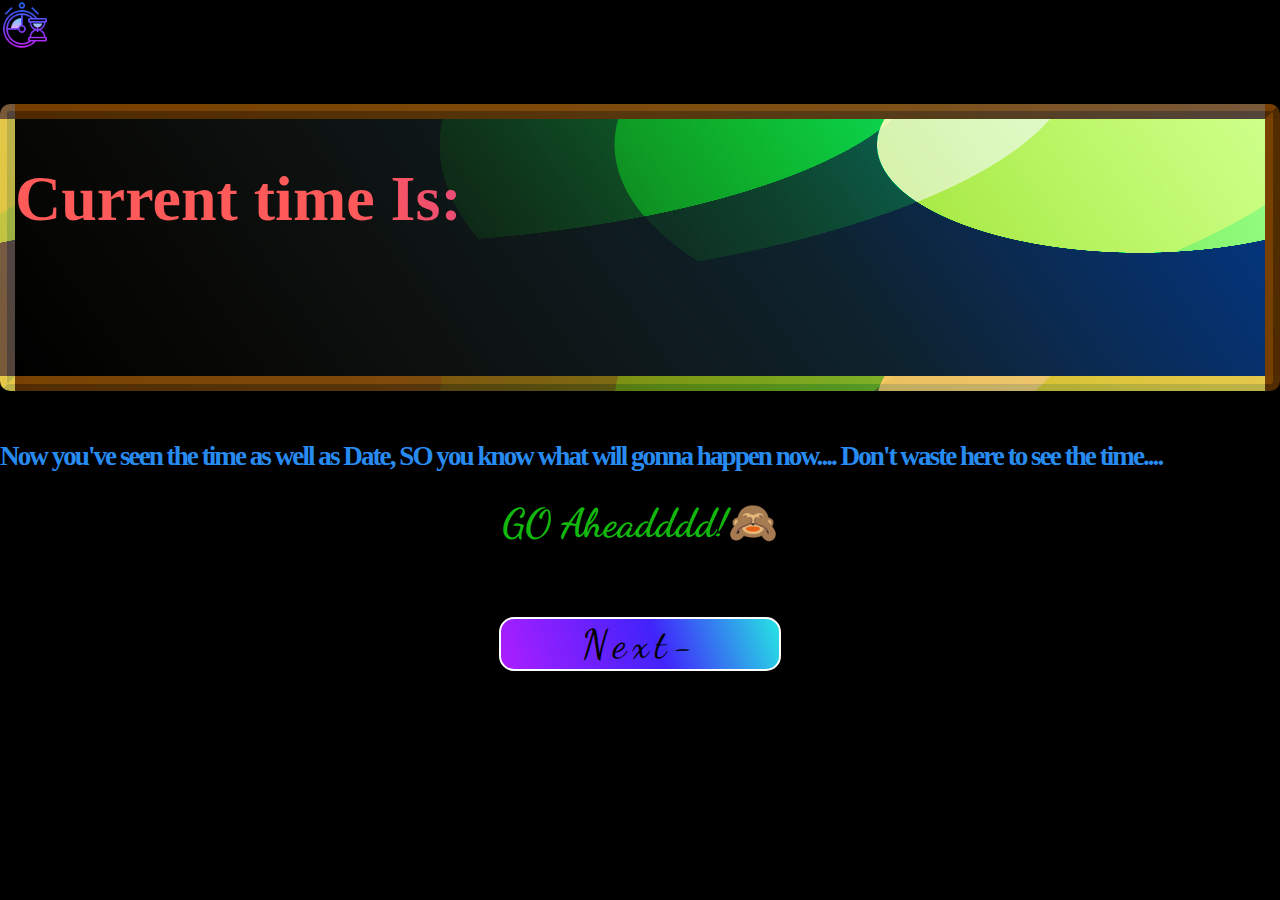
<file: index.html>
<!DOCTYPE html>
<html lang="en">

<head>
    <meta charset="UTF-8">
    <meta http-equiv="X-UA-Compatible" content="IE=edge">
    <meta name="viewport" content="width=device-width, initial-scale=1.0">
    <title>CurRent TiMe!</title>
    <link rel="icon" href="https://img.icons8.com/nolan/128/clock.png" type="image/gif">
    <link rel="stylesheet" href="./css/clock.css">
</head>

<body>

    <!-- Container -->

    <img src="./img/head-photos/clock.png" alt="clock-logo" style="width: 50px;" height="50px" id="logo">

    <!-- clock Box -->

    <div class="clock-box">
        <h1 class="heading">Current time Is:
        </h1>
        <span id="clock-time"></span>
    </div>
    <h1 class="end-head">
        Now you've seen the time as well as Date, SO you know what will gonna happen now.... Don't waste here to see the time....
    </h1>
    <h1 class="go-ahead">
        GO Aheadddd!🙈
    </h1>
    <button class="next">
        <a href="./html/main.html" id="go">Next-</a>
    </button>
    <!-- JavaScript -->

    <script src="clock.js"></script>
</body>

</html>
</file>
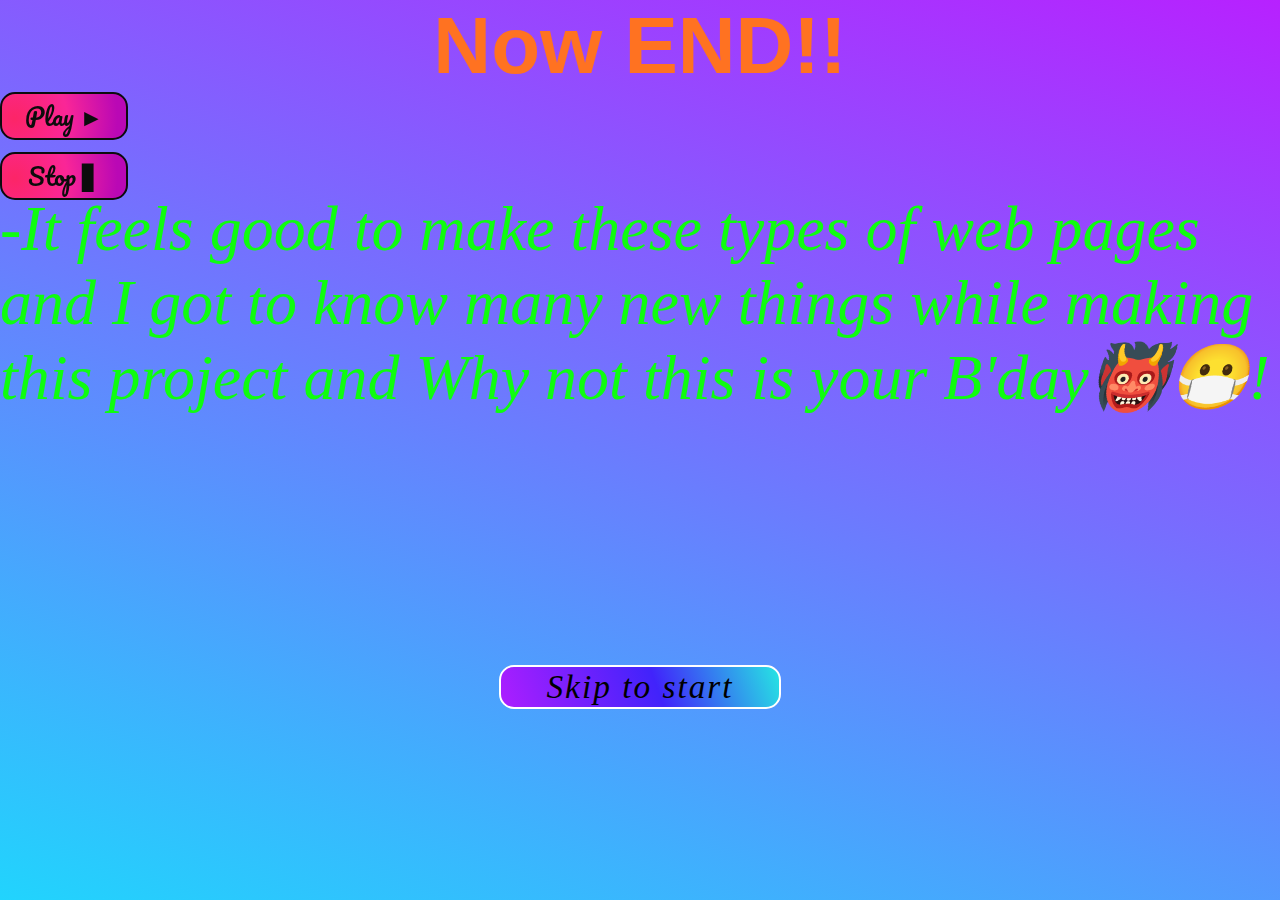
<file: html/end.html>
<!DOCTYPE html>
<html lang="en">

<head>
    <meta charset="UTF-8">
    <meta http-equiv="X-UA-Compatible" content="IE=edge">
    <meta name="viewport" content="width=device-width, initial-scale=1.0">
    <title>Ending!</title>
    <link rel="shortcut icon" href="https://img.icons8.com/emoji/48/4a90e2/end-arrow-emoji.png" type="image/x-icon">
    <link rel="stylesheet" href="../css/end.css">
</head>

<body>

    <!-- Heading -->

    <h1 class="ending-head">
        Now END!!
    </h1>
    <!-- Audio -->

    <audio id="audio" autoplay>
        <source src="../music/Ballpoint - Bathtub (mp3cut.net).mp3" type="audio/mpeg">
    </audio>
    <button id="playPauseBTN" onclick="playPause()">Play ►</button>
    <div class="stop">
        <button id="stopBtn" onclick="stop()">Stop ▋</button>
    </div>

    <p class="ending-para">
        <i>-It feels good to make these types of web pages and I got to know many new things while making this project
            and Why not this is your B'day👹😷!</i>
    </p>

    <!-- Button -->

    <button class="next">
        <a href="../index.html" id="go"><i>Skip to start</i></a>
    </button>

    <!-- JavaScript -->

    <script>
        let audio = document.getElementById('audio');
        let playPauseBTN = document.getElementById('playPauseBTN');
        let count = 0;

        function playPause() {
            if (count == 0) {
                count = 1;
                audio.play();
                playPauseBTN.innerHTML = "Pause ⏸";
            } else {
                count = 0;
                audio.pause();
                playPauseBTN.innerHTML = "Play ►";
            }

        }

        function stop() {
            playPause()
            audio.pause();
            audio.currentTime = 0;
            playPauseBTN.innerHTML = "Play ►";
        }
    </script>
</body>

</html>
</file>
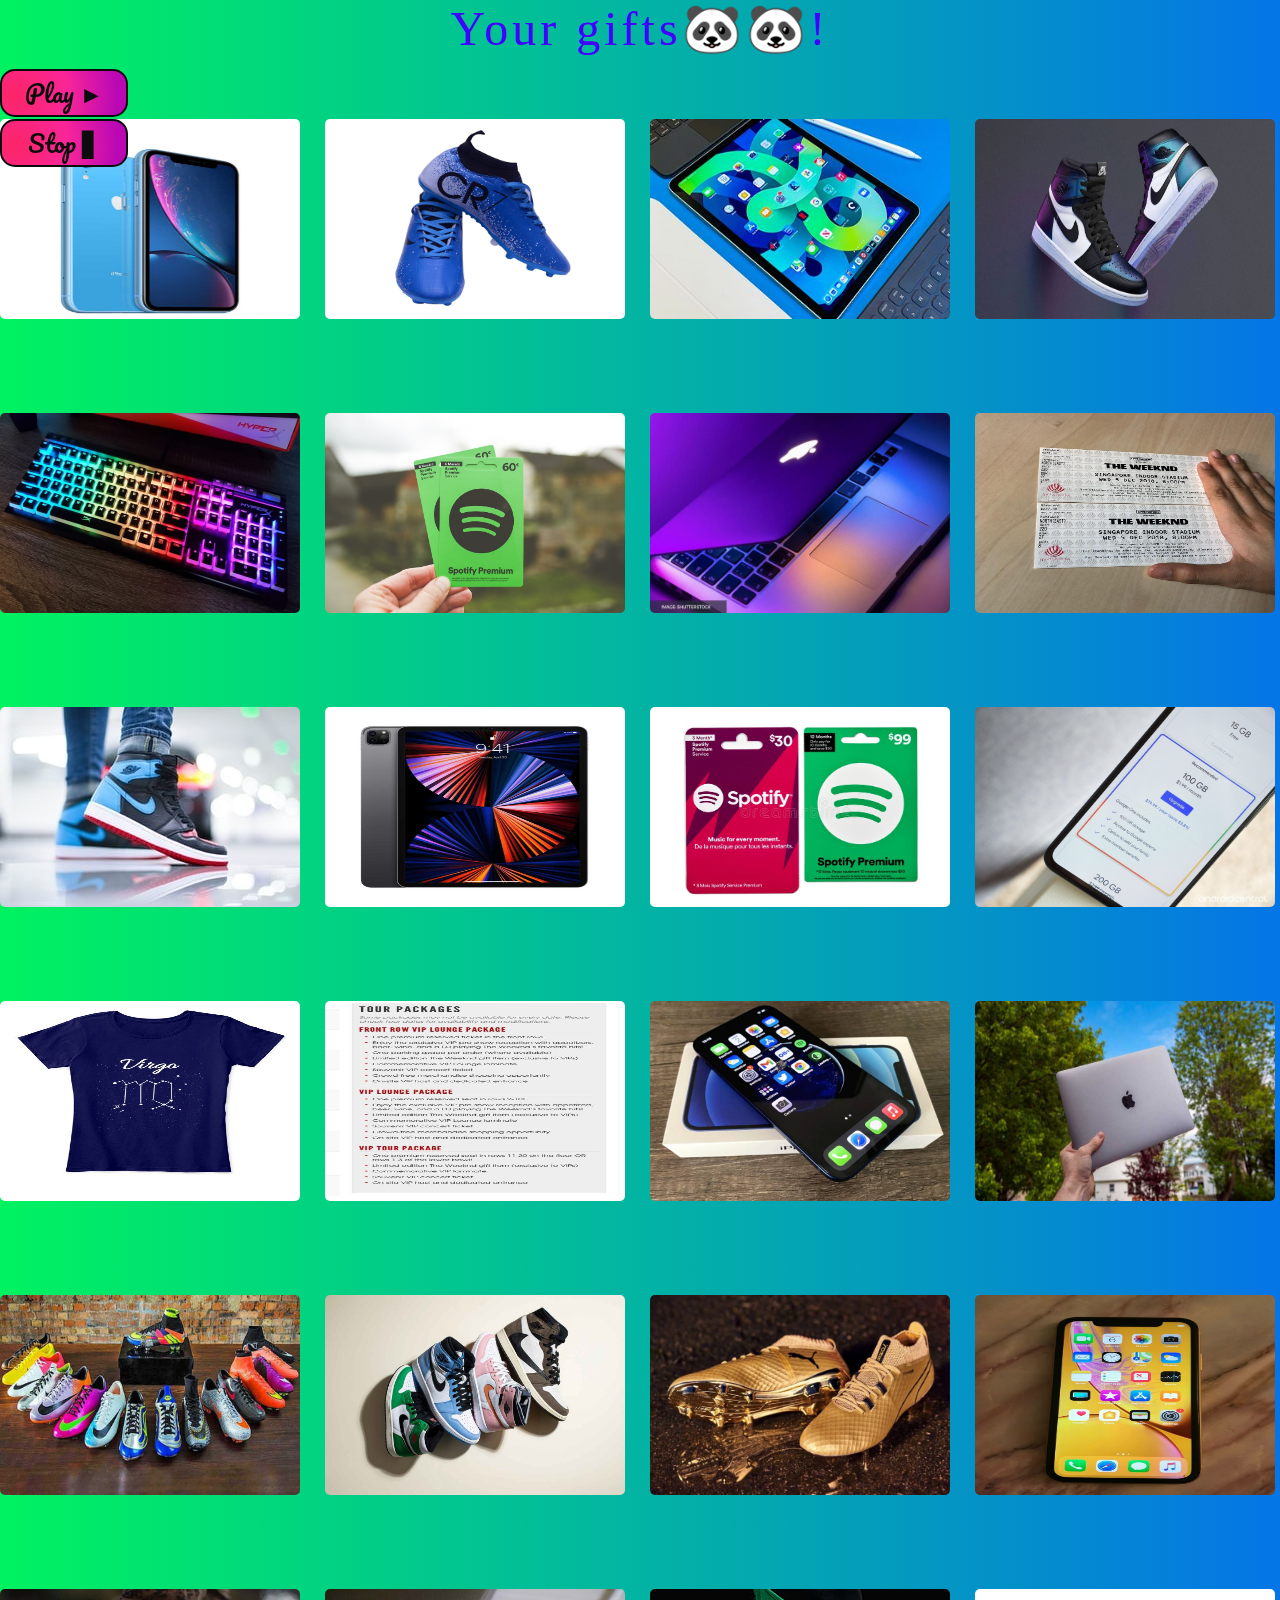
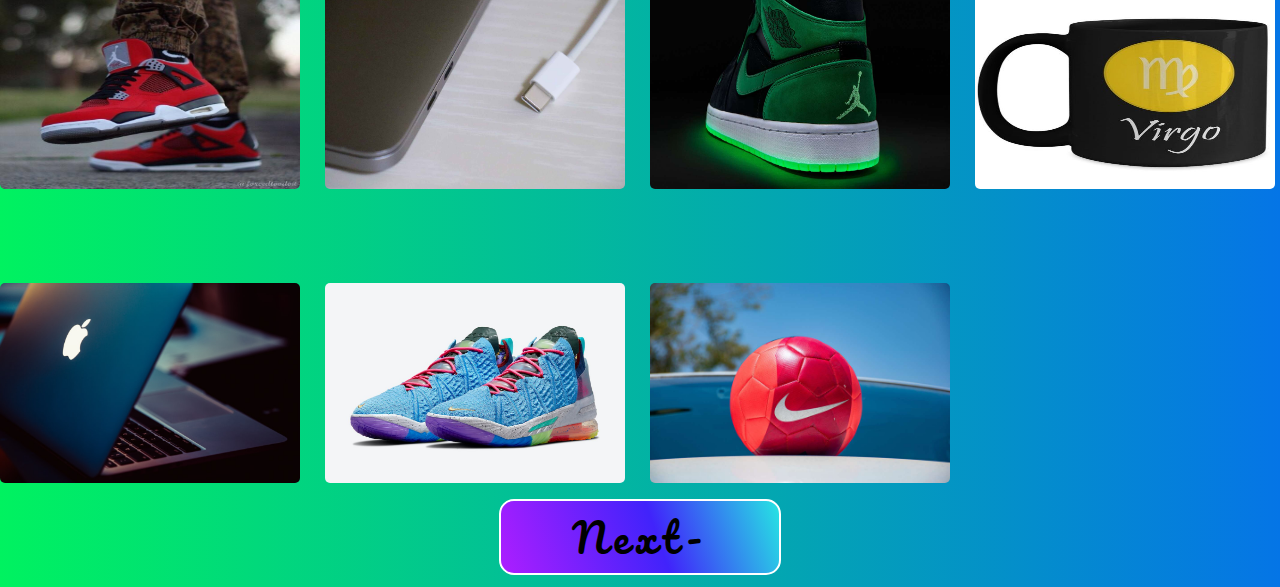
<file: html/gifts.html>
<!DOCTYPE html>
<html lang="en">

<head>
    <meta charset="UTF-8">
    <meta http-equiv="X-UA-Compatible" content="IE=edge">
    <meta name="viewport" content="width=device-width, initial-scale=1.0">
    <title>Gifts section</title>
    <link rel="stylesheet" href="../css/gifts.css">
    <link rel="shortcut icon" href="https://img.icons8.com/ios-filled/50/26e07f/gift--v1.png" type="image/x-icon">
</head>

<body>
    <p class="gifts-heading">
        Your gifts🐼🐼!
    </p>

    <!-- Audio -->

    <audio id="audio" autoplay>
        <source src="../music/The Weeknd - Die For You (Official Audio) (mp3cut (mp3cut.net).mp3" type="audio/mpeg">
    </audio>
    <button id="playPauseBTN" onclick="playPause()">Play ►</button>
    <div class="stop">
        <button id="stopBtn" onclick="stop()">Stop ▋</button>
    </div>

    <!-- Gift Box -->

    <div class="grid-box">
        <div class="each-gift-box">
            <img src="../img/gifts-normal/iphone-xr-blue-select-201809.jpg" alt="iphone XR" width="300px "
                height="200px" class="border-gifts">
            <div>Iphone XR</div>
        </div>
        <div class="each-gift-box translate-Y">
            <img src="../img/gifts-normal/71hJZdErXoL._UL1500_.jpg" alt="iphone XR" width="300px" height="200px"
                class="border-gifts">
            <div>CR7</div>
        </div>
        <div class="each-gift-box ">
            <img src="../img/gifts-normal/006-ipad-air-2020-4th-gen.jpg" alt="iphone XR" width="300px" height="200px"
                class="border-gifts">
            <div>Ipad pro</div>
        </div>
        <div class="each-gift-box translate-Y">
            <img src="../img/gifts-normal/1487353380-jordan-1-shine.jpg" alt="iphone XR" width="300px" height="200px"
                class="border-gifts">
            <div>precious Jordan</div>
        </div>
        <div class="each-gift-box">
            <img src="../img/gifts-normal/hyperx.jpg" alt="iphone XR" width="300px" height="200px" class="border-gifts">
            <div>HyperX Watermelon</div>
        </div>
        <div class="each-gift-box translate-Y">
            <img src="../img/gifts-normal/spotify-card.jpeg" alt="iphone XR" width="300px" height="200px"
                class="border-gifts">
            <div>premium voucher</div>
        </div>
        <div class="each-gift-box">
            <img src="../img/gifts-normal/mac-book.jpeg" alt="iphone XR" width="300px" height="200px"
                class="border-gifts">
            <div>Mac Book</div>
        </div>
        <div class="each-gift-box translate-Y">
            <img src="../img/gifts-normal/the_weeknd_concert_ticket_1543406775_784072db_progressive.jpg" alt="iphone XR"
                width="300px" height="200px" class="border-gifts">
            <div>Weeknd concert Ticket</div>
        </div>
        <div class="each-gift-box">
            <img src="../img/gifts-normal/WhatsApp Image 2021-06-28 at 4.54.20 PM.jpeg" alt="iphone XR" width="300px"
                height="200px" class="border-gifts">
            <div>Blue Jordan</div>
        </div>
        <div class="each-gift-box translate-Y">
            <img src="../img/gifts-normal/ipad-pro-12-select-wifi-spacegray-202104_FMT_WHH.jpg" alt="iphone XR"
                width="300px" height="200px" class="border-gifts">
            <div>Another one</div>
        </div>
        <div class="each-gift-box">
            <img src="../img/gifts-normal/green-purple-spotify-gift-cards-premium-subscription-montreal-canada-april-technology-international-media-services-178512613.jpg"
                alt="iphone XR" width="300px" height="200px" class="border-gifts">
            <div>Another one</div>
        </div>
        <div class="each-gift-box translate-Y">
            <img src="../img/gifts-normal/google-one-storage-plans-hero.jpg" alt="iphone XR" width="300px"
                height="200px" class="border-gifts">
            <div>drive 100GB free</div>
        </div>
        <div class="each-gift-box">
            <img src="../img/gifts-normal/virgo.jpg" alt="iphone XR" width="300px" height="200px" class="border-gifts">
            <div>Virgo T-shirt</div>
        </div>
        <div class="each-gift-box translate-Y">
            <img src="../img/gifts-normal/9CJ7G5o6fiPIw1lKjADYuv6ZAMk-8R9UPeBUd8hOkrI.jpg" alt="iphone XR" width="300px"
                height="200px" class="border-gifts">
            <div>VIP ticket</div>
        </div>
        <div class="each-gift-box">
            <img src="../img/gifts-normal/apple-iphone-12-make-your-life-extra-brighter-this-diwali-1092319_369996m.jpg"
                alt="iphone XR" width="300px" height="200px" class="border-gifts">
            <div>Iphone 12</div>
        </div>
        <div class="each-gift-box translate-Y">
            <img src="../img/gifts-normal/book-mac.jpg" alt="iphone XR" width="300px" height="200px"
                class="border-gifts">
            <div>Another one</div>
        </div>
        <div class="each-gift-box">
            <img src="../img/gifts-normal/maxresdefault.jpg" alt="iphone XR" width="300px" height="200px"
                class="border-gifts">
            <div>Jordan Collection</div>
        </div>
        <div class="each-gift-box translate-Y">
            <img src="../img/gifts-normal/HC-main.jpg" alt="iphone XR" width="300px" height="200px"
                class="border-gifts">
            <div>Another one</div>
        </div>
        <div class="each-gift-box">
            <img src="../img/gifts-normal/cr7-studs.jpg" alt="iphone XR" width="300px" height="200px"
                class="border-gifts">
            <div>Golden studs</div>
        </div>
        <div class="each-gift-box translate-Y">
            <img src="../img/gifts-normal/11.jpg" alt="iphone XR" width="300px" height="200px" class="border-gifts">
            <div>Iphone 11</div>
        </div>
        <div class="each-gift-box">
            <img src="../img/gifts-normal/red-jordan.jpg" alt="iphone XR" width="300px" height="200px"
                class="border-gifts">
            <div>Red jordan</div>
        </div>
        <div class="each-gift-box translate-Y">
            <img src="../img/gifts-normal/usb.jpg" alt="iphone XR" width="300px" height="200px" class="border-gifts">
            <div>USB</div>
        </div>
        <div class="each-gift-box">
            <img src="../img/gifts-normal/green-jordan.jpg" alt="iphone XR" width="300px" height="200px"
                class="border-gifts">
            <div>Green jordan</div>
        </div>
        <div class="each-gift-box translate-Y">
            <img src="../img/gifts-normal/cup.jpg" alt="iphone XR" width="300px" height="200px" class="border-gifts">
            <div>Virgo cup</div>
        </div>
        <div class="each-gift-box">
            <img src="../img/gifts-normal/mac.jpg" alt="iphone XR" width="300px" height="200px" class="border-gifts">
            <div>Another one</div>
        </div>

        <div class="each-gift-box translate-Y">
            <img src="../img/gifts-normal/nike-lebron-18-what-the-DM2813-400-release-date-info.jpeg" alt="iphone XR"
                width="300px" height="200px" class="border-gifts">
            <div>Lebron 18</div>
        </div>
        <div class="each-gift-box translate-Y">
            <img src="../img/gifts-normal/nike-4353740_1920.jpg" alt="iphone XR" width="300px" height="200px"
                class="border-gifts">
            <div>Nike</div>
        </div>
    </div>

    <!-- Button -->

    <button class="next">
        <a href="../html/gifts2.html" id="go">Next-</a>
    </button>
    <script>
        let audio = document.getElementById('audio');
        let playPauseBTN = document.getElementById('playPauseBTN');
        let count = 0;

        function playPause() {
            if (count == 0) {
                count = 1;
                audio.play();
                playPauseBTN.innerHTML = "Pause ⏸";
            } else {
                count = 0;
                audio.pause();
                playPauseBTN.innerHTML = "Play ►";
            }

        }

        function stop() {
            playPause()
            audio.pause();
            audio.currentTime = 0;
            playPauseBTN.innerHTML = "Play ►";
        }
    </script>
</body>

</html>
</file>
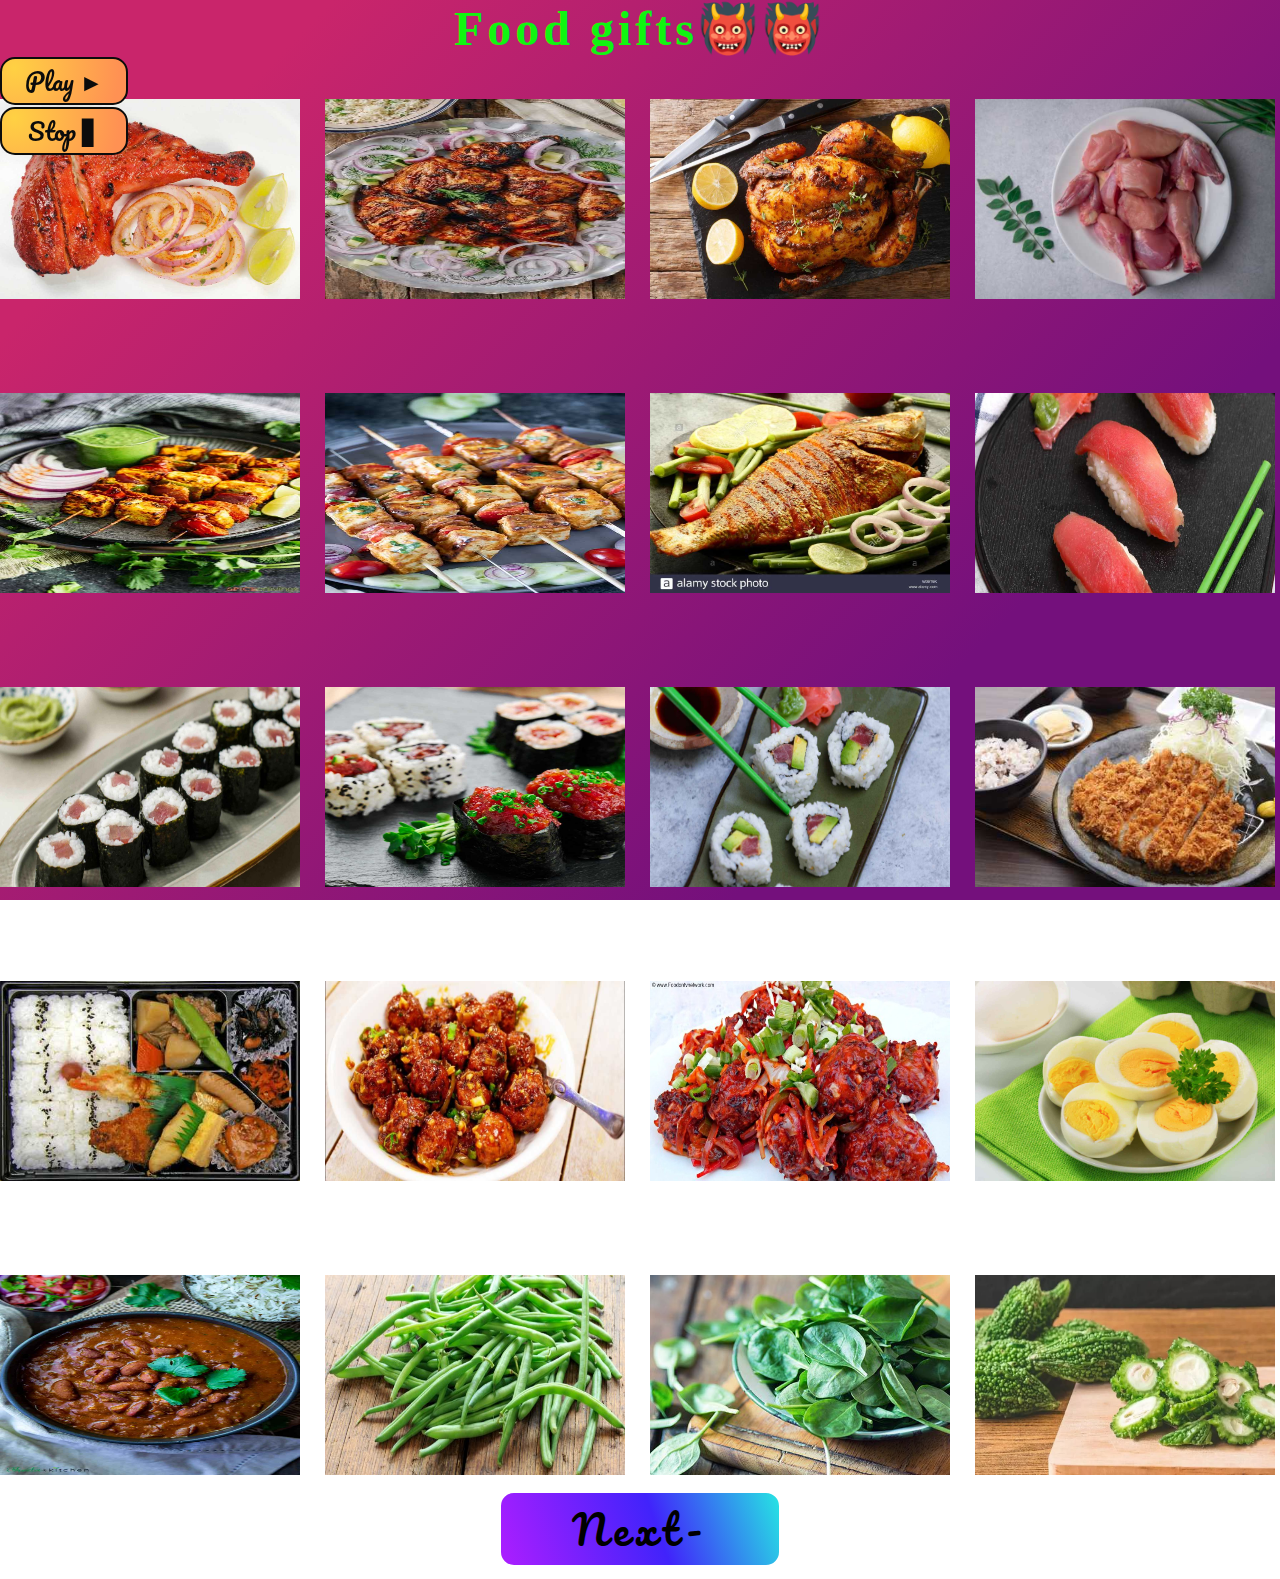
<file: html/gifts2.html>
<!DOCTYPE html>
<html lang="en">

<head>
    <meta charset="UTF-8">
    <meta http-equiv="X-UA-Compatible" content="IE=edge">
    <meta name="viewport" content="width=device-width, initial-scale=1.0">
    <title>Gift Section_food</title>
    <link rel="stylesheet" href="../css/gifts2.css">
    <link rel="shortcut icon" href="https://img.icons8.com/doodle/48/000000/sunny-side-up-eggs.png" type="image/x-icon">
</head>

<body>
    <h1 class="food-heading">
        Food gifts👹👹
    </h1>

    <!-- Audio -->

    <audio id="audio" autoplay>
        <source src="../music/Calvin-Harris-The-Weeknd-Over-Now (mp3cut (mp3cut.net).mp3" type="audio/mpeg">
    </audio>
    <button id="playPauseBTN" onclick="playPause()">Play ►</button>  
    <div class="stop">
        <button id="stopBtn" onclick="stop()">Stop ▋</button>
    </div>

    <!-- Gift Box -->

    <div class="grid-box">
        <div class="each-gift-box">
            <img src="../img/food/Tandoori_chicken_laccha_piyaz1_.jpg" alt="Tandoori_chicken" class="animate-y"
                width="300px" height="200px">
            <div>Tandoori-chicken</div>
        </div>
        <div class="each-gift-box">
            <img src="../img/food/grilled-tandoori-chicken-12.jpg" alt="grilled-tandoori-chicken" class="animate-x"
                width="300px" height="200px">
            <div>grilled one</div>
        </div>
        <div class="each-gift-box">
            <img src="../img/food/full-roasted.jpg" alt="roasted" class="animate-y" width="300px" height="200px">
            <div>roasted-chicken</div>
        </div>
        <div class="each-gift-box">
            <img src="../img/food/rsz_chicken_curry_cut.jpg" alt="flesh" class="animate-x" width="300px" height="200px">
            <div>😷</div>
        </div>
        <div class="each-gift-box">
            <img src="../img/food/Paneer-Tikka-1.jpg" alt="Paneer" class="animate-y" width="300px" height="200px">
            <div>Paneeeer</div>
        </div>
        <div class="each-gift-box">
            <img src="../img/food/Achari-paneer-tikka-recipe-7.jpg" alt="tikka" class="animate-x" width="300px"
                height="200px">
            <div>Another one</div>
        </div>
        <div class="each-gift-box">
            <img src="../img/food/homemade-spicy-roasted-fish-traditional-cooking-recipes-W39T5K.jpg" alt="roasted fish"
                class="animate-y" width="300px" height="200px">
            <div>ROasted fish</div>
        </div>
        <div class="each-gift-box">
            <img src="../img/food/Tuna-Nigiri-thumbnail.jpg" alt="Tuna Sushi" class="animate-x" width="300px"
                height="200px">
            <div>Tuna-sushi</div>
        </div>
        <div class="each-gift-box">
            <img src="../img/food/tuna.jpg" alt="Tuna" class="animate-y" width="300px" height="200px">
            <div>Another one</div>
        </div>
        <div class="each-gift-box">
            <img src="../img/food/spicy-tuna-roll-005.jpg" alt="spicy-tuna" class="animate-x" width="300px"
                height="200px">
            <div>Spicy-tuna</div>
        </div>
        <div class="each-gift-box">
            <img src="../img/food/Spicy-Tuna-Roll-thumbnail.jpg" alt="" class="animate-y" width="300px" height="200px">
            <div>Another one</div>
        </div>
        <div class="each-gift-box">
            <img src="../img/food/tonkatsu.jpg" alt="tonkatsu" class="animate-x" width="300px" height="200px">
            <div>tonkatsu</div>
        </div>
        <div class="each-gift-box">
            <img src="../img/food/3.-Packed-meals-1.jpg" alt="Packed-meals" class="animate-y" width="300px"
                height="200px">
            <div>Combini food</div>
        </div>
        <div class="each-gift-box">
            <img src="../img/food/maxresdefault.jpg" alt="manchurian" class="animate-x" width="300px" height="200px">
            <div>manchurian</div>
        </div>
        <div class="each-gift-box">
            <img src="../img/food/Veg-Manchurian-Dry-Recipe-Photo..jpg" alt="Veg-Manchurian-Dry" class="animate-y"
                width="300px" height="200px">
            <div>Veg-Manchurian</div>
        </div>
        <div class="each-gift-box">
            <img src="../img/food/boiled egg.jpg" alt="boiled egg" class="animate-x" width="300px" height="200px">
            <div>Boiled egg (For height)</div>
        </div>
        <div class="each-gift-box">
            <img src="../img/food/Rajma-Masala.jpg" alt="rajma" class="animate-y" width="300px" height="200px">
            <div>Rajma😎</div>
        </div>
        <div class="each-gift-box">
            <img src="../img/food/Green-bean-lime-633x326.jpg" alt="beans" class="animate-x" width="300px"
                height="200px">
            <div>Beans (For height)</div>
        </div>
        <div class="each-gift-box">
            <img src="../img/food/spinach-leaves.jpg" alt="spinach" class="animate-y" width="300px" height="200px">
            <div>Spinach (For height)</div>
        </div>
        <div class="each-gift-box">
            <img src="../img/food/202770-bitter-gourd.jpg" alt="bitter-gourd" class="animate-x" width="300px"
                height="200px">
            <div>biiter-gourd (For height)</div>
        </div>
    </div>

    <!-- Button -->

    <button class="next">
        <a href="../html/end.html" id="go">Next-</a>
    </button>
    <script>
        let audio = document.getElementById('audio');
        let playPauseBTN = document.getElementById('playPauseBTN');
        let count = 0;

        function playPause() {
            if (count == 0) {
                count = 1;
                audio.play();
                playPauseBTN.innerHTML = "Pause ⏸";
            } else {
                count = 0;
                audio.pause();
                playPauseBTN.innerHTML = "Play ►";
            }

        }

        function stop() {
            playPause()
            audio.pause();
            audio.currentTime = 0;
            playPauseBTN.innerHTML = "Play ►";
        }
    </script>
</body>

</html>
</file>
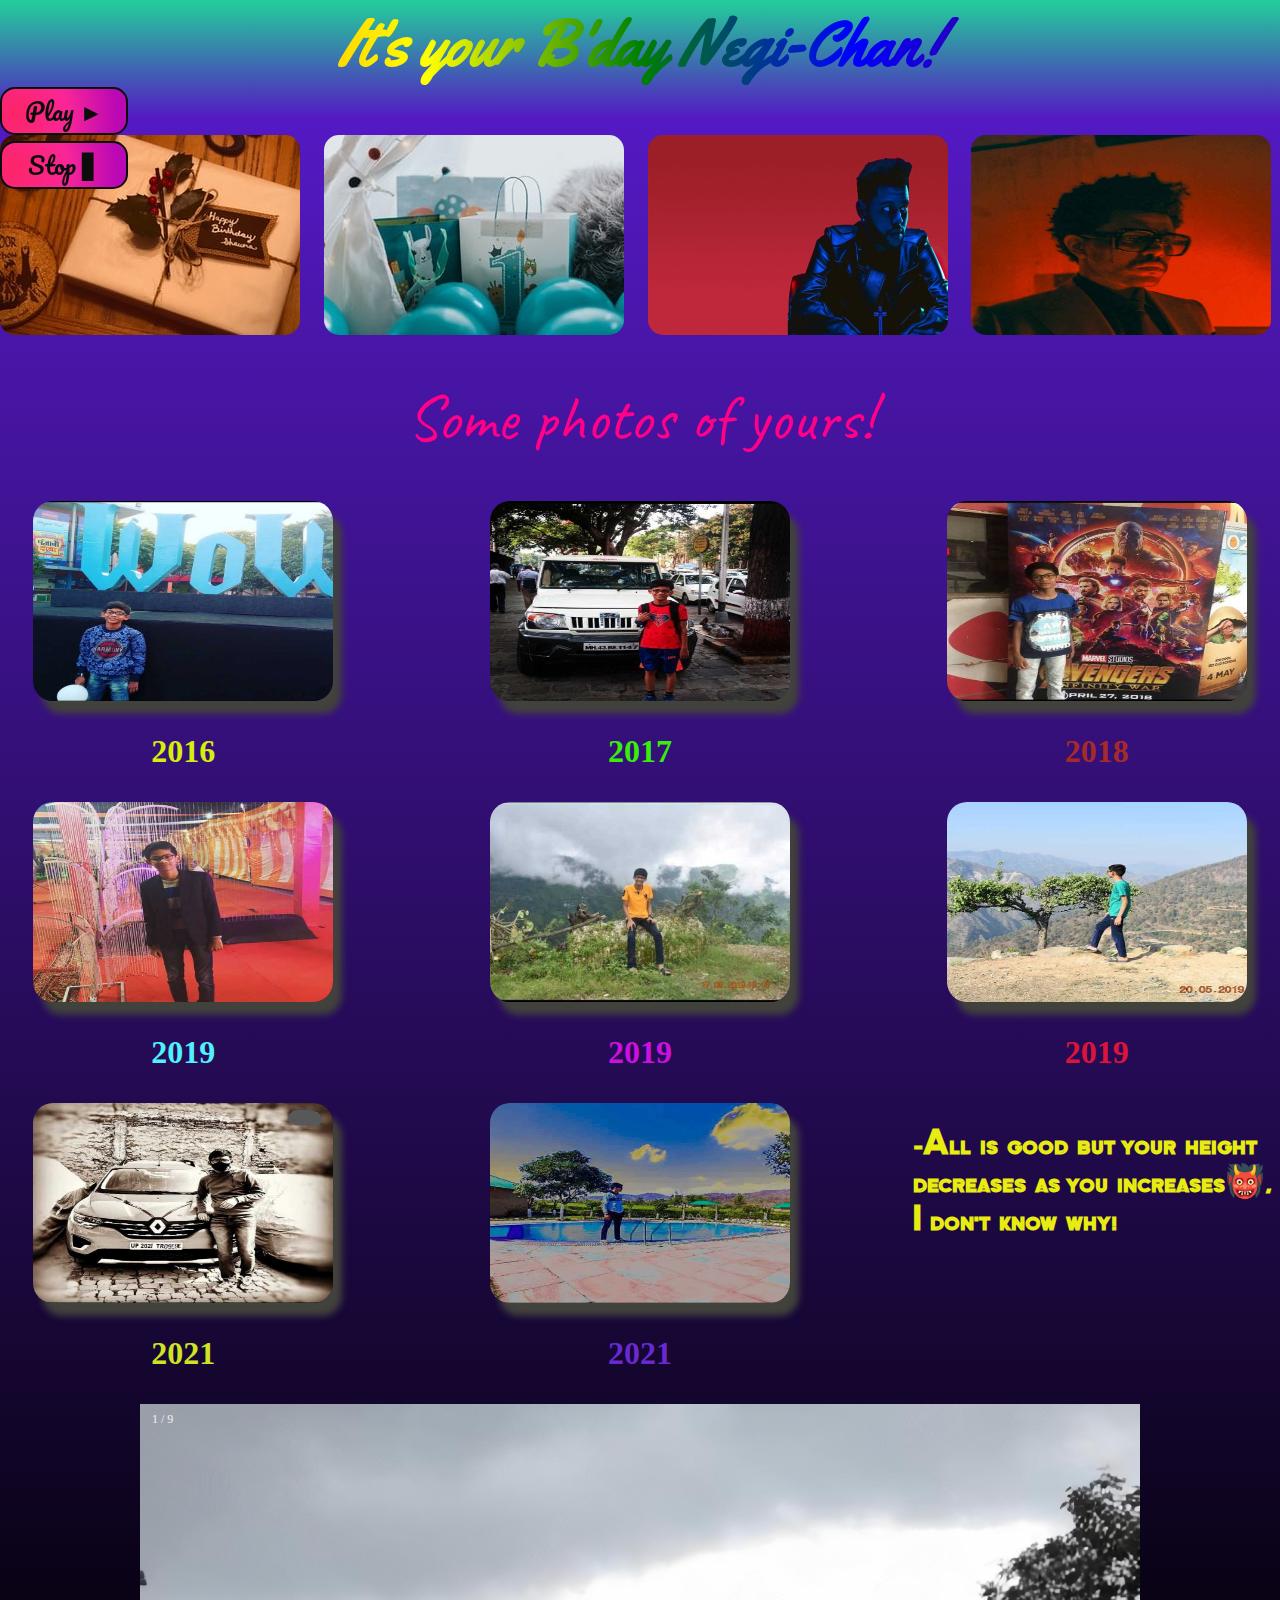
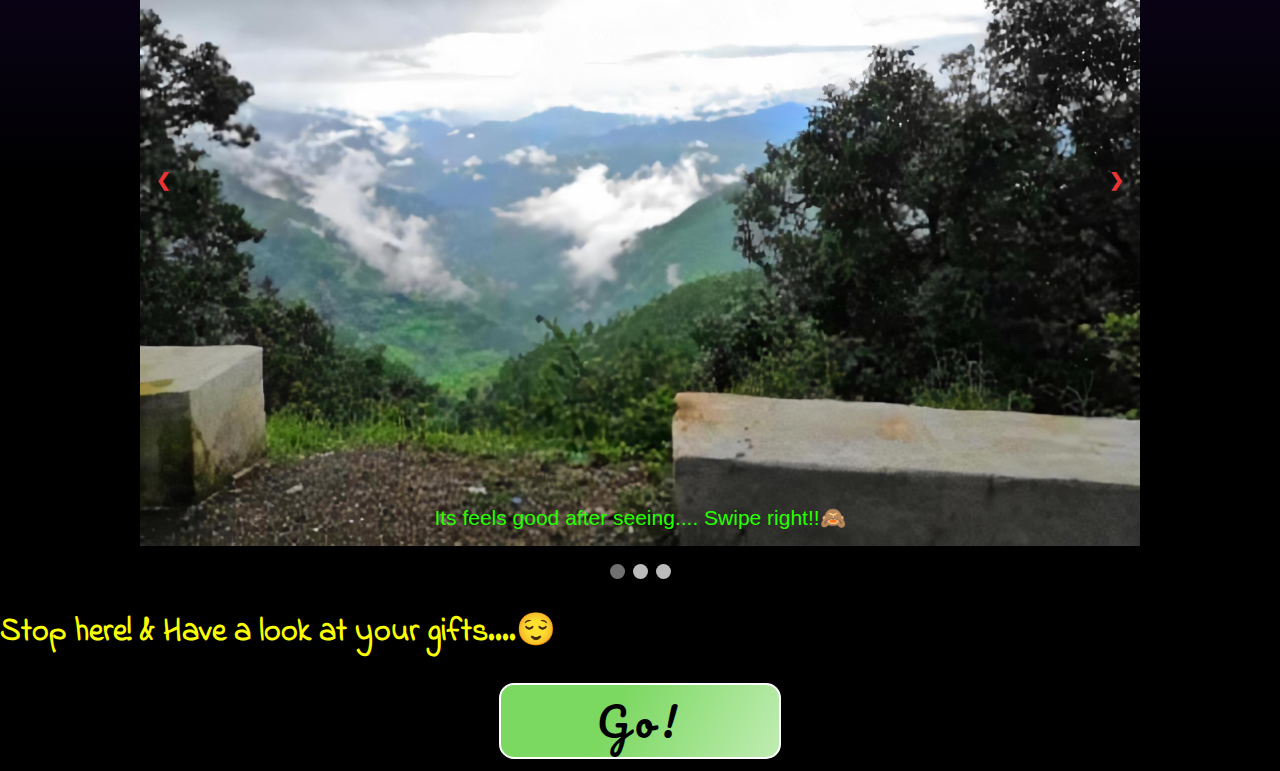
<file: html/main.html>
<!DOCTYPE html>
<html lang="en">

<head>
    <meta charset="UTF-8">
    <meta http-equiv="X-UA-Compatible" content="IE=edge">
    <meta name="viewport" content="width=device-width, initial-scale=1.0">
    <title>27AUG!</title>
    <link rel="stylesheet" href="../css/aug.css">
    <link rel="shortcut icon" href="https://img.icons8.com/dusk/64/000000/birthday-cake.png" type="image/gif">
</head>

<body>

    <!-- Heading -->

    <h1 class="first-word">It's your B'day Negi-Chan!
    </h1>

    <!-- Audio -->

    <audio id="audio" autoplay>
        <source src="../music/[MP3DOWNLOAD (mp3cut (mp3cut.net).mp3" type="audio/mpeg">
    </audio>
    <button id="playPauseBTN" onclick="playPause()">Play ►</button>  
    <div class="stop">
        <button id="stopBtn" onclick="stop()">Stop ▋</button>
    </div>

    <!-- Main -->

    <div class="img">
        <img src="../img/head-photos/71cfc1c2-2954-4986-a1ac-1e40ae4ba234.jpg" alt="bday" class="start-img-animate">
        <img src="../img/head-photos/9a8e0591-79a3-4efe-862e-7300676508d6.jpg" alt="cake" class="start-img-animate-x">
        <img src="../img/head-photos/26-264577_star-boy-the-weekend.jpg" alt="starboy" class="start-img-animate"
            style="width: 300px; height: 200px;">
        <img src="../img/head-photos/weeknd.jpg" alt="weeknd" class="start-img-animate-x" width="300px" height="200px">
    </div>
    <h1 id="photos-head-2">Some photos of yours!</h1>

    <!-- Photos Box -->

    <div class="photos-box">
        <div class="item">
            <img class="main-photos" src="../img/photos/1624936901990.jpg" alt="" style="width: 300px; height: 200px;">
            <p style="color: #d7ee0a; font-size: 2em; font-weight: 700;">2016</p>
        </div>
        <div class="item">
            <img src="../img/photos/1624936901969.jpg" alt="img2" class="main-photos-y">
            <p style="color: #38ee0a; font-size: 2em; font-weight: 700;">2017</p>
        </div>
        <div class="item">
            <img src="../img/photos/1624936901948.jpg" alt="img3" class="main-photos">
            <p style="color: #a52a2a; font-size: 2em; font-weight: 700;">2018</p>
        </div>
        <div class="item">
            <img src="../img/photos/1624936901927.jpg" alt="img4" class="main-photos-y">
            <p style="color: #50f0ff; font-size: 2em; font-weight: 700;">2019</p>
        </div>
        <div class="item">
            <img src="../img/photos/1624936901885.jpg" alt="img5" class="main-photos">
            <p style=" color: #cc10dd; font-size: 2em; font-weight: 700;">2019</p>
        </div>
        <div class="item">
            <img src="../img/photos/1624936901800.jpg" alt="img6" class="main-photos-y">
            <p style="color: #dc143c; font-size: 2em; font-weight: 700;">2019</p>
        </div>
        <div class="item">
            <img src="../img/photos/Inked1624936901821_LI.jpg" alt="img7" class="main-photos">
            <p style="color: #cfe223; font-size: 2em; font-weight: 700;">2021</p>
        </div>
        <div class="item">
            <img src="../img/photos/1624936901906.jpg" alt="img8" class="main-photos-y">
            <p style="color: #6929cf; font-size: 2em; font-weight: 700;">2021</p>
        </div>
        <h1 id="photos-outro">-All is good but your height decreases as you increases👹, I don't know why!</h1>
    </div>

    <!-- Slideshow -->

    <div class="slideshow-container">

        <div class="mySlides fade">
            <div class="numbertext">1 / 9</div>
            <img src="../img/slideshow/1624936901864.jpg" style="width:100%">
            <div class="text">Its feels good after seeing.... Swipe right!!🙈</div>
        </div>

        <div class="mySlides fade">
            <div class="numbertext">2 / 9</div>
            <img src="../img/slideshow/1624936901843.jpg" style="width:100%">
            <div class="text">🐼</div>
        </div>
        <div class="mySlides fade">
            <div class="numbertext">3 / 9</div>
            <img src="../img/slideshow/IMG-20190612-WA0001.jpg" style="width:100%">
            <div class="text">🥺</div>
        </div>

        <div class="mySlides fade">
            <div class="numbertext">4 / 9</div>
            <img src="../img/slideshow/IMG-20190612-WA0004.jpg" style="width:100%">
            <div class="text">🙈</div>
        </div>

        <div class="mySlides fade">
            <div class="numbertext">5 / 9</div>
            <img src="../img/slideshow/IMG-20190619-WA0034.jpg" style="width:100%">
            <div class="text">👹</div>
        </div>
        <div class="mySlides fade">
            <div class="numbertext">6 / 9</div>
            <img src="../img/slideshow/The-Weeknd-@-Rogers-Brandon-Artis-Photography-81.jpg" style="width:100%">
            <div class="text">One day you'll be there😌</div>
        </div>
        <div class="mySlides fade">
            <div class="numbertext">7 / 9</div>
            <img src="../img/slideshow/the-weeknd-concert.jpg" style="width:100%">
            <div class="text">ooooooooooh yeahhhhhh</div>
        </div>
        <div class="mySlides fade">
            <div class="numbertext">8 / 9</div>
            <img src="../img/slideshow/The-Weeknd-Brandon-Artis-Photography.jpg" style="width:100%">
            <div class="text">😎</div>
        </div>
        <div class="mySlides fade">
            <div class="numbertext">9 / 9</div>
            <img src="../img/slideshow/download (1).jpg" style="width:100%">
            <div class="text">🤡</div>
        </div>

        <a class="prev" onclick="plusSlides(-1)">&#10094;</a>
        <a class="next" onclick="plusSlides(1)">&#10095;</a>

    </div>
    <br>

    <div style="text-align:center">
        <span class="dot" onclick="currentSlide(1)"></span>
        <span class="dot" onclick="currentSlide(2)"></span>
        <span class="dot" onclick="currentSlide(3)"></span>
    </div>

    <!-- Button -->

    <h2 class="gift-head">Stop here! & Have a look at your gifts....😌</h2>
    <button class="go-to-gifts">
        <a href="../html/gifts.html" id="go">Go!</a>
    </button>

    <!-- JavaScript -->

    <script>
        console.log(alert("Don't reload any page unnecessary for better experience🙈 & CLICk on Play button in all  the pages if Music will not play, cuz sometimes it sucks💀 and I don't want to keep you apart from the mood of the songs!! and gently reload page if some images will not load properly, GO AHEAD👍"));

        // Slideshow

        let slideIndex = 1;
        showSlides(slideIndex);

        function plusSlides(n) {
            showSlides(slideIndex += n);
        }

        function currentSlide(n) {
            showSlides(slideIndex = n);
        }

        function showSlides(n) {
            let i;
            let slides = document.getElementsByClassName("mySlides");
            let dots = document.getElementsByClassName("dot");
            if (n > slides.length) { slideIndex = 1 }
            if (n < 1) { slideIndex = slides.length }
            for (i = 0; i < slides.length; i++) {
                slides[i].style.display = "none";
            }
            for (i = 0; i < dots.length; i++) {
                dots[i].className = dots[i].className.replace(" active", "");
            }
            slides[slideIndex - 1].style.display = "block";
            dots[slideIndex - 1].className += " active";
        }

        // Audio

        let audio = document.getElementById('audio');
        let playPauseBTN = document.getElementById('playPauseBTN');
        let count = 0;

        function playPause() {
            if (count == 0) {
                count = 1;
                audio.play();
                playPauseBTN.innerHTML = "Pause ⏸";
            } else {
                count = 0;
                audio.pause();
                playPauseBTN.innerHTML = "Play ►";
            }

        }

        function stop() {
            playPause()
            audio.pause();
            audio.currentTime = 0;
            playPauseBTN.innerHTML = "Play ►";
        }
    </script>
</body>

</html>
</file>
<file: css/clock.css>
@import url('https://fonts.googleapis.com/css2?family=Dancing+Script&display=swap');
body {
    background-color: #000000;
    margin: 0;
    /* overflow: hidden; */
}

/* Clock Box */

.clock-box {
    display: block;
    margin: 50px auto;
    /* height: 40vh; */
    /* width: 90vw; */
    border: 4mm ridge #ff880075;
    border-radius: 10px;
    background: linear-gradient(235deg, #BABC4A 0%, #000000 100%), linear-gradient(235deg, #0026AC 0%, #282534 100%), linear-gradient(235deg, #00FFD1 0%, #000000 100%), radial-gradient(120% 185% at 25% -25%, #EEEEEE 0%, #EEEEEE 40%, #7971EA calc(40% + 1px), #7971EA 50%, #393E46 calc(50% + 1px), #393E46 70%, #222831 calc(70% + 1px), #222831 100%), radial-gradient(70% 140% at 90% 10%, #F5F5C6 0%, #F5F5C6 30%, #7DA87B calc(30% + 1px), #7DA87B 60%, #326765 calc(60% + 1px), #326765 80%, #27253D calc(80% + 1px), #27253D 100%);
    background-blend-mode: overlay, lighten, overlay, color-burn, normal;
    animation: animate-clock-box 2s ease-out;
}

.heading {
    font-size: 4em;
    /* background-image: linear-gradient(to left, violet, indigo, blue, green, yellow, orange, red); */
    background-image: linear-gradient( 76.9deg, rgba(255, 90, 90, 1) 27.2%, rgba(130, 5, 255, 1) 79.9%);
    -webkit-background-clip: text;
    -webkit-text-fill-color: transparent;
}

#clock-time {
    font-size: 2em;
    /* color: #00ff4c; */
    background-image: linear-gradient( 111.5deg, rgba(249, 230, 1, 1) 9.9%, rgba(249, 144, 1, 1) 19.4%, rgba(255, 22, 22, 1) 29.2%, rgba(255, 22, 133, 1) 37.7%, rgba(255, 22, 197, 1) 47.7%, rgba(232, 22, 255, 1) 53.9%, rgba(162, 22, 255, 1) 60%, rgba(80, 22, 255, 1) 68.8%, rgba(22, 104, 255, 1) 74.2%, rgba(22, 168, 255, 1) 77.6%, rgba(22, 255, 220, 1) 86.7%, rgba(22, 255, 179, 1) 92.5%, rgba(22, 255, 109, 1) 97.1%, rgba(92, 255, 22, 1) 103.5%);
    -webkit-background-clip: text;
    -webkit-text-fill-color: transparent;
    font-size: 4em;
    display: flex;
    justify-content: center;
    animation: animate-clock-time 2s ease-out;
    margin: 70px;
}

#footer-clock {
    color: #dcdf08;
    display: block;
    margin: 35px auto;
    width: 24vw;
    font-family: 'Lucida Sans', 'Lucida Sans Regular', 'Lucida Grande', 'Lucida Sans Unicode', Geneva, Verdana, sans-serif;
    animation: animate-clock-footer 2s ease-out;
}

/* Button */

.next {
    border: 2px solid;
    border-radius: 15px;
    width: 22vw;
    color: #ffffff;
    background-color: #000000;
    display: block;
    margin: 70px auto;
    background-image: linear-gradient( 70.6deg, rgba(172, 30, 255, 1) 0.3%, rgba(65, 35, 251, 1) 55.8%, rgba(35, 251, 224, 1) 105.1%);
    font-family: Verdana, Geneva, Tahoma, sans-serif;
    letter-spacing: 40px;
}

.next:hover {
    transform: scale(1.1);
    transition: transform .5s;
    background-image: linear-gradient( 102.1deg, rgba(96, 221, 142, 1) 8.7%, rgba(24, 138, 141, 1) 88.1%);
    text-decoration: underline;
}

#go {
    font-size: 3em;
    letter-spacing: 2px;
    color: #000000;
    font-family: 'Dancing Script', cursive;
    font-weight: 400;
    text-decoration: none;
    letter-spacing: 6px;
}
/* Heading */

.end-head{
    font-size: 1.7em;
    color: #288bf0;
    font-family: cursive;
    letter-spacing: -2px;
}

.go-ahead{
    display: flex;
    justify-content: center;
    font-size: 2.5em;
    color: #16cc10e7;
    font-family: 'Dancing Script', cursive;
}
/* Animations */

@keyframes animate-clock-box {
    0% {
        transform: translateY(-100%);
    }
    100% {
        transform: translateY(0);
    }
}

@keyframes animate-clock-footer {
    0% {
        transform: translateX(100%);
    }
    100% {
        transform: translateY(0);
    }
}

@keyframes animate-clock-time {
    0% {
        transform: translateX(-100%);
    }
    100% {
        transform: translateY(0);
    }
}

/* Media queries */

@media only screen and (max-width: 768px) {
    html {
        display: none;
    }
}
</file>
<file: css/end.css>
@import url('https://fonts.googleapis.com/css2?family=Pacifico&family=Permanent+Marker&display=swap');
body {
    height: 100vh;
    /* overflow: hidden; */
    margin: 0;
    background-color: #21D4FD;
    background-image: linear-gradient(19deg, #21D4FD 0%, #B721FF 100%);
    background-repeat: no-repeat;
    position: relative;
}

/* Selection */

::selection {
    background-color: #000000;
    color: #0ffd0f;
}

.ending-head {
    margin: 0;
    font-size: 5em;
    display: flex;
    justify-content: center;
    color: #ff7221;
    font-family: Verdana, Geneva, Tahoma, sans-serif;
    animation: animate-head 2s ease-out;
}

.ending-para {
    font-size: 4em;
    color: #0ffd0f;
    font-family: cursive;
    animation: animate-para 2s ease-out;
    display: block;
    margin: 100px auto;
}

/* Button */

.next {
    border: 2px solid;
    border-radius: 15px;
    width: 22vw;
    color: #ffffff;
    background-color: #000000;
    display: block;
    margin: 250px auto;
    background-image: linear-gradient(70.6deg, rgba(172, 30, 255, 1) 0.3%, rgba(65, 35, 251, 1) 55.8%, rgba(35, 251, 224, 1) 105.1%);
    font-family: cursive;
    letter-spacing: 40px;
}

.next:hover {
    transform: scale(1.1);
    transition: transform .5s;
    background-image: linear-gradient(102.1deg, rgba(96, 221, 142, 1) 8.7%, rgba(24, 138, 141, 1) 88.1%);
    text-decoration: underline;
}

#go {
    font-size: 2.5em;
    letter-spacing: 2px;
    color: #000000;
    font-weight: 400;
    text-decoration: none;
    /* letter-spacing: 6px; */
}

#playPauseBTN {
    border: 2px solid;
    border-radius: 15px;
    width: 10vw;
    color: #ffffff;
    background-color: #000000;
    display: block;
    /* margin: 12px auto; */
    /* margin-left: auto; */
    /* margin-bottom: auto; */
    background-image: radial-gradient(circle farthest-corner at 10.2% 55.8%, rgba(252, 37, 103, 1) 0%, rgba(250, 38, 151, 1) 46.2%, rgba(186, 8, 181, 1) 90.1%);
    font-family: 'Pacifico', cursive;
    font-size: 1.5em;
    color: #0c0c0c;
    position: fixed;
}

#playPauseBTN:hover {
    color: #0fe4d2;
    cursor: pointer;
}

#stopBtn {
    border: 2px solid;
    border-radius: 15px;
    width: 10vw;
    color: #ffffff;
    background-color: #000000;
    display: block;
    margin: 30px auto;
    background-image: radial-gradient(circle farthest-corner at 10.2% 55.8%, rgba(252, 37, 103, 1) 0%, rgba(250, 38, 151, 1) 46.2%, rgba(186, 8, 181, 1) 90.1%);
    font-family: 'Pacifico', cursive;
    font-size: 1.5em;
    color: #0c0c0c;
}

.stop {
    display: block;
    margin: 30px auto;
    position: fixed;
}

#stopBtn:hover {
    color: #0fe4d2;
    cursor: pointer;
}

/* Scroll Bar */

::-webkit-scrollbar {
    width: 15px;
}

::-webkit-scrollbar-track {
    background-color: #000000;
    box-shadow: 2px 2px 2px #808080;
}

::-webkit-scrollbar-thumb {
    background-image: linear-gradient(180.5deg, rgba(46, 255, 171, 1) 12.3%, rgba(252, 251, 222, 0.46) 92%);
    border-radius: 10px;
}

::-webkit-scrollbar-thumb:hover {
    transition: .2s;
    background-image: linear-gradient(109.6deg, rgba(247, 253, 166, 1) 11.2%, rgba(128, 255, 221, 1) 57.8%, rgba(255, 128, 249, 1) 85.9%);
}

/* Animations */

@keyframes animate-head {
    0% {
        transform: translateX(-100%);
    }
    100% {
        transform: translateX(0);
    }
}

@keyframes animate-para {
    0% {
        transform: translateY(100%);
    }
    100% {
        transform: translateY(0);
    }
}

/* Media queries */

@media only screen and (max-width: 768px) {
    html {
        display: none;
    }
}

@media only screen and (max-width: 962px) {
    #playPauseBTN {
        width: 15vw;
    }
    #stopBtn {
        width: 15vw;
    }
}
</file>
<file: css/gifts2.css>
@import url('https://fonts.googleapis.com/css2?family=Pacifico&family=Permanent+Marker&display=swap');
body {
    margin: 0;
    padding: 0;
    box-sizing: border-box;
    background-image: linear-gradient( 134.6deg, rgba(201, 37, 107, 1) 15.4%, rgba(116, 16, 124, 1) 74.7%);
    background-attachment: fixed;
}

/* Selector */

::selection {
    background-color: #000000;
    color: #0ffd0f;
}

/* Page's heading */

.food-heading {
    font-family: 'Permanent Marker', cursive;
    color: #10f610;
    margin: 0;
    font-size: 3em;
    display: flex;
    justify-content: center;
    align-items: center;
    letter-spacing: 4px;
}

.each-gift-box {
    position: relative;
}

/* Gifts box */

.grid-box {
    display: grid;
    grid-template-columns: repeat(4, 1fr);
    grid-template-rows: repeat(5, 1fr);
    row-gap: 90px;
    column-gap: 20px;
    padding-top: 12px;
}

.animate-y {
    animation: grid-y 2s ease-out;
}

.animate-x {
    animation: grid-x 2s ease-out;
}

/* Animations */

@keyframes grid-y {
    0% {
        transform: translateY(-100%);
    }
    50% {
        transform: translateY(-50%);
    }
    100% {
        transform: translateY(0);
    }
}

@keyframes grid-x {
    0% {
        transform: translateX(-100%)
    }
    50% {
        transform: translateX(-50%);
    }
    100% {
        transform: translateX(0);
    }
}

/* Hover-text */

.each-gift-box div {
    position: absolute;
    bottom: 0;
    right: 0;
    background: black;
    color: white;
    margin-bottom: 5px;
    font-family: sans-serif;
    opacity: 0;
    visibility: hidden;
    -webkit-transition: visibility 0s, opacity 0.5s linear;
    transition: visibility 0s, opacity 0.5s linear;
}

.each-gift-box:hover {
    cursor: not-allowed;
}

.each-gift-box:hover div {
    width: 150px;
    padding: 8px 15px;
    visibility: visible;
    opacity: 0.7;
}

/* Button */

.next {
    border: 2px solid;
    border-radius: 15px;
    width: 22vw;
    color: #ffffff;
    background-color: #000000;
    display: block;
    margin: 12px auto;
    background-image: linear-gradient( 70.6deg, rgba(172, 30, 255, 1) 0.3%, rgba(65, 35, 251, 1) 55.8%, rgba(35, 251, 224, 1) 105.1%);
    font-family: 'Pacifico', cursive;
    letter-spacing: 40px;
}

.next:hover {
    transform: scale(1.1);
    transition: transform .5s;
    background-image: linear-gradient( 102.1deg, rgba(96, 221, 142, 1) 8.7%, rgba(24, 138, 141, 1) 88.1%);
    text-decoration: underline;
}

#go {
    font-size: 3em;
    letter-spacing: 2px;
    color: #000000;
    font-weight: 400;
    text-decoration: none;
    letter-spacing: 6px;
}

#playPauseBTN {
    border: 2px solid;
    border-radius: 15px;
    width: 10vw;
    position: fixed;
    color: #ffffff;
    background-color: #000000;
    display: block;
    /* margin: 12px auto; */
    margin-left: auto;
    /* margin-bottom: auto; */
    background-image: radial-gradient( circle farthest-corner at 10% 20%, rgba(255, 209, 67, 1) 0%, rgba(255, 145, 83, 1) 90%);
    font-family: 'Pacifico', cursive;
    font-size: 1.5em;
    color: #0c0c0c;
    z-index: 2;
}

#playPauseBTN:hover {
    color: #8712d4;
    cursor: pointer;
}

#stopBtn {
    border: 2px solid;
    border-radius: 15px;
    width: 10vw;
    color: #ffffff;
    background-color: #000000;
    display: block;
    margin: 20px auto;
    background-image: radial-gradient( circle farthest-corner at 10% 20%, rgba(255, 209, 67, 1) 0%, rgba(255, 145, 83, 1) 90%);
    font-family: 'Pacifico', cursive;
    font-size: 1.5em;
    color: #0c0c0c;
    position: fixed;
    z-index: 2;
}

.stop {
    display: block;
    margin: 12px auto;
}

#stopBtn:hover {
    color: #8712d4;
    cursor: pointer;
}

/* Scroll Bar */

::-webkit-scrollbar {
    width: 15px;
}

::-webkit-scrollbar-track {
    background-color: #000000;
    box-shadow: 2px 2px 2px #808080;
}

::-webkit-scrollbar-thumb {
    background-image: linear-gradient( 180.5deg, rgba(46, 255, 171, 1) 12.3%, rgba(252, 251, 222, 0.46) 92%);
    border-radius: 10px;
}

::-webkit-scrollbar-thumb:hover {
    transition: .2s;
    background-image: linear-gradient( 109.6deg, rgba(247, 253, 166, 1) 11.2%, rgba(128, 255, 221, 1) 57.8%, rgba(255, 128, 249, 1) 85.9%);
}

/* Media Queries */

@media only screen and (min-width:1921px)  {
    .each-gift-box div {
        display: none;
    }
}

@media only screen and (min-width:1423px) and (max-width:1920px)  {
    .each-gift-box div {
        position: absolute;
        bottom: 0;
        right: 160px;
    }
}


@media only screen and (min-width:1260px) and (max-width:1424px)  {
    .each-gift-box div {
        position: absolute;
        bottom: 0;
        right: 50px;
    }
}


@media only screen and (max-width:1260px) {
    .grid-box {
        display: grid;
        grid-template-columns: repeat(3, 1fr);
        grid-template-rows: repeat(7, 1fr);
    }
    .each-gift-box div {
        position: absolute;
        bottom: 0;
        right: 110px;
    }
}

@media only screen and (max-width:960px) {
    .grid-box {
        display: grid;
        grid-template-columns: repeat(2, 1fr);
        grid-template-rows: repeat(10, 1fr);
    }
    .each-gift-box div {
        position: absolute;
        bottom: 0;
        right: 170px;
    }
}

@media only screen and (max-width: 768px) {
    html {
        display: none;
    }
}

@media only screen and (max-width: 962px) {
    #playPauseBTN {
        width: 15vw;
    }
    #stopBtn {
        width: 15vw;
    }
}
</file>
<file: css/aug.css>
@import url('https://fonts.googleapis.com/css2?family=Caveat&family=Indie+Flower&family=Yellowtail&family=Zen+Tokyo+Zoo&display=swap');
@import url('https://fonts.googleapis.com/css2?family=Pacifico&family=Permanent+Marker&display=swap');
* {
    box-sizing: border-box;
}

body {
    margin: 0;
    background: linear-gradient(180deg, #18cc96f3 0%, #5419c3 5%, #000000 75%);
}

/* selection */

::selection {
    color: #0cee0c;
    background-color: #000000;
}

/* heading */

.first-word {
    margin: 0;
    display: flex;
    justify-content: center;
    background-image: linear-gradient(to left, violet, indigo, blue, green, yellow, orange, red);
    -webkit-background-clip: text;
    -webkit-text-fill-color: transparent;
    font-family: 'Yellowtail', cursive;
    font-size: 4em;
}

/* img */

.img {
    display: block;
    margin: 30px auto;
    display: grid;
    grid-template-columns: repeat(4, 1fr);
    grid-gap: 15px;
    border-radius: 5px;
}

.start-img-animate {
    animation: animate-starting-image 2s ease-out;
    border-radius: 15px;
}

.start-img-animate-x {
    animation: animate-starting-image-x 2s ease-out;
    border-radius: 15px;
}

/* photos */

#photos-head-2 {
    color: #ff0088;
    font-size: 4em;
    font-family: 'Caveat', cursive;
    display: flex;
    justify-content: center;
    font-weight: 400;
}

.photos-box {
    display: grid;
    grid-template-columns: repeat(3, 1fr);
    grid-template-rows: repeat(3, 1fr);
    column-gap: 90px;
}

.item {
    text-align: center;
}

.main-photos {
    width: 300px;
    height: 200px;
    border-radius: 20px;
    box-shadow: 9px 13px 7px 0px #42423d;
    animation: main-pics-animate 2s ease-out;
}

.main-photos-y {
    width: 300px;
    height: 200px;
    border-radius: 20px;
    box-shadow: 9px 13px 7px 0px #42423d;
    animation: main-pics-animate-y 2s ease-out;
}

.main-photos:hover {
    transform: scale(1.1);
    transition: transform .4s;
    opacity: 0.9;
    box-shadow: 9px 9px 10px 2px #2fff7f;
    cursor: not-allowed;
}

.main-photos-y:hover {
    transform: scale(1.1);
    transition: transform .4s;
    opacity: 0.9;
    box-shadow: 9px 9px 10px 2px #2fff7f;
    cursor: not-allowed;
}

#photos-outro {
    font-family: 'Zen Tokyo Zoo', cursive;
    color: #e8ec11;
}

/* slideshow */

.mySlides {
    display: none
}

img {
    vertical-align: middle;
}

/* Slideshow container */

.slideshow-container {
    max-width: 1000px;
    position: relative;
    margin: auto;
}

.prev, .next {
    cursor: pointer;
    position: absolute;
    top: 50%;
    width: auto;
    padding: 16px;
    margin-top: -22px;
    color: #eb3333;
    font-weight: bold;
    font-size: 18px;
    transition: 0.6s ease;
    border-radius: 0 3px 3px 0;
    user-select: none;
}

.next {
    right: 0;
    border-radius: 3px 0 0 3px;
}

.prev:hover, .next:hover {
    background-color: rgba(0, 0, 0, 0.8);
}

.text {
    color: #27ff00;
    font-size: 21px;
    padding: 8px 12px;
    position: absolute;
    bottom: 8px;
    width: 100%;
    text-align: center;
    font-family: Verdana, Geneva, Tahoma, sans-serif;
}

.numbertext {
    color: #f2f2f2;
    font-size: 12px;
    padding: 8px 12px;
    position: absolute;
    top: 0;
}

.dot {
    cursor: pointer;
    height: 15px;
    width: 15px;
    margin: 0 2px;
    background-color: #bbb;
    border-radius: 50%;
    display: inline-block;
    transition: background-color 0.6s ease;
}

.active, .dot:hover {
    background-color: #717171;
}

.fade {
    -webkit-animation-name: fade;
    -webkit-animation-duration: 1.5s;
    animation-name: swipe;
    animation-duration: 1.5s;
}

/* button */

.gift-head {
    color: #fbff00;
    font-family: 'Indie Flower', cursive;
    font-size: 2em;
    /* letter-spacing: -2px; */
}

.go-to-gifts {
    border: 2px solid;
    border-radius: 15px;
    width: 22vw;
    color: #ffffff;
    background-color: #000000;
    display: block;
    margin: 12px auto;
    background-image: linear-gradient( 117deg, rgba(123, 216, 96, 1) 39.2%, rgba(255, 255, 255, 1) 156.2%);
    font-family: 'Pacifico', cursive;
    letter-spacing: 40px;
}

.go-to-gifts:hover {
    transform: scale(0.9);
    transition: transform .4s;
    background-image: linear-gradient( 111.2deg, rgba(232, 5, 5, 1) 1.7%, rgba(245, 49, 191, 1) 98.7%);
    cursor: pointer;
    text-decoration: underline;
}

#go {
    font-size: 3em;
    letter-spacing: 2px;
    color: #000000;
    font-weight: 400;
    text-decoration: none;
    letter-spacing: 6px;
}

#playPauseBTN {
    border: 2px solid;
    border-radius: 15px;
    width: 10vw;
    position: fixed;
    color: #ffffff;
    background-color: #000000;
    display: block;
    /* margin: 12px auto; */
    margin-left: auto;
    /* margin-bottom: auto; */
    background-image: radial-gradient( circle farthest-corner at 10.2% 55.8%, rgba(252, 37, 103, 1) 0%, rgba(250, 38, 151, 1) 46.2%, rgba(186, 8, 181, 1) 90.1%);
    font-family: 'Pacifico', cursive;
    font-size: 1.5em;
    color: #0c0c0c;
    z-index: 2;
}

#playPauseBTN:hover {
    color: #0fe4d2;
    cursor: pointer;
}

#stopBtn {
    border: 2px solid;
    border-radius: 15px;
    width: 10vw;
    color: #ffffff;
    background-color: #000000;
    display: block;
    margin: 24px auto;
    background-image: radial-gradient( circle farthest-corner at 10.2% 55.8%, rgba(252, 37, 103, 1) 0%, rgba(250, 38, 151, 1) 46.2%, rgba(186, 8, 181, 1) 90.1%);
    font-family: 'Pacifico', cursive;
    font-size: 1.5em;
    color: #0c0c0c;
    position: fixed;
    z-index: 2;
}

.stop {
    display: block;
    margin: 12px auto;
}

#stopBtn:hover {
    color: #0fe4d2;
    cursor: pointer;
}

/* Scroll Bar */

::-webkit-scrollbar {
    width: 15px;
}

::-webkit-scrollbar-track {
    background-color: #000000;
    box-shadow: 2px 2px 2px #808080;
}

::-webkit-scrollbar-thumb {
    background-image: linear-gradient( 180.5deg, rgba(46, 255, 171, 1) 12.3%, rgba(252, 251, 222, 0.46) 92%);
    border-radius: 10px;
}

::-webkit-scrollbar-thumb:hover {
    transition: .2s;
    background-image: linear-gradient( 109.6deg, rgba(247, 253, 166, 1) 11.2%, rgba(128, 255, 221, 1) 57.8%, rgba(255, 128, 249, 1) 85.9%);
}

/* Animations */

@-webkit-keyframes swipe {
    from {
        opacity: .2
    }
    to {
        opacity: 1
    }
}

@keyframes swipe {
    from {
        opacity: .2
    }
    to {
        opacity: 1
    }
}

@keyframes animate-starting-image {
    0% {
        transform: translateY(-100%);
    }
    100% {
        transform: translateY(0);
    }
}

@keyframes animate-starting-image-x {
    0% {
        transform: translateX(-100%);
    }
    100% {
        transform: translateX(0);
    }
}

@keyframes main-pics-animate {
    0% {
        transform: translateX(100%)
    }
    100% {
        transform: translateX(0);
    }
}

@keyframes main-pics-animate-y {
    0% {
        transform: translateY(-100%)
    }
    100% {
        transform: translateY(0);
    }
}
/* Media queries */

@media only screen and (max-width: 768px) {
    html {
        display: none;
    }
}

@media only screen and (max-width: 962px) {
    #playPauseBTN {
        width: 15vw;
    }
    #stopBtn {
        width: 15vw;
    }
}

@media only screen and (max-width: 1230px) {
    .photos-box {
        display: grid;
        grid-template-columns: repeat(2, 1fr);
        grid-template-rows: repeat(2, 1fr);
        column-gap: 90px;
    }
    .slideshow-container {
        max-width: 1000px;
        position: relative;
        display: block;
        margin: 0px auto;
    }
}
</file>
<file: css/gifts.css>
@import url('https://fonts.googleapis.com/css2?family=Pacifico&family=Permanent+Marker&display=swap');
/* Reset */

body {
    margin: 0;
    padding: 0;
    background: linear-gradient(to right, #00f260, #0575e6);
    box-sizing: border-box;
}

/* Selector */

::selection {
    background-color: #000000;
    color: #1ad313;
}

/* Main Box */

.gifts-heading {
    font-family: 'Permanent Marker', cursive;
    color: #4001ff;
    margin: 0;
    font-size: 3em;
    display: flex;
    justify-content: center;
    align-items: center;
    letter-spacing: 4px;
}

.gifts-box {
    display: block;
    margin: 20px auto;
}

.grid-box {
    display: grid;
    grid-template-columns: repeat(4, 1fr);
    grid-template-rows: repeat(7, 1fr);
    row-gap: 90px;
    column-gap: 20px;
    padding-top: 12px;
}

.each-gift-box {
    animation: grid-animate-X 2s ease-in-out;
    position: relative;
}

.translate-Y {
    animation: grid-animate-Y 2s ease-in-out;
}

.border-gifts {
    border-radius: 5px;
}

/* Button */

.next {
    border: 2px solid;
    border-radius: 15px;
    width: 22vw;
    color: #ffffff;
    background-color: #000000;
    display: block;
    margin: 12px auto;
    background-image: linear-gradient( 70.6deg, rgba(172, 30, 255, 1) 0.3%, rgba(65, 35, 251, 1) 55.8%, rgba(35, 251, 224, 1) 105.1%);
    font-family: 'Pacifico', cursive;
    letter-spacing: 40px;
}

.next:hover {
    transform: scale(1.1);
    transition: transform .5s;
    background-image: linear-gradient( 102.1deg, rgba(96, 221, 142, 1) 8.7%, rgba(24, 138, 141, 1) 88.1%);
    text-decoration: underline;
}

#go {
    font-size: 3em;
    letter-spacing: 2px;
    color: #000000;
    font-weight: 400;
    text-decoration: none;
    letter-spacing: 6px;
}

#playPauseBTN {
    border: 2px solid;
    border-radius: 15px;
    width: 10vw;
    position: fixed;
    color: #ffffff;
    background-color: #000000;
    display: block;
    margin: 12px auto;
    /* margin-left: auto; */
    /* margin-bottom: auto; */
    background-image: radial-gradient( circle farthest-corner at 10.2% 55.8%, rgba(252, 37, 103, 1) 0%, rgba(250, 38, 151, 1) 46.2%, rgba(186, 8, 181, 1) 90.1%);
    font-family: 'Pacifico', cursive;
    font-size: 1.5em;
    color: #0c0c0c;
    z-index: 2;
}

#playPauseBTN:hover {
    color: #0fe4d2;
    cursor: pointer;
}

#stopBtn {
    border: 2px solid;
    border-radius: 15px;
    width: 10vw;
    color: #ffffff;
    background-color: #000000;
    display: block;
    margin: 12px auto;
    background-image: radial-gradient( circle farthest-corner at 10.2% 55.8%, rgba(252, 37, 103, 1) 0%, rgba(250, 38, 151, 1) 46.2%, rgba(186, 8, 181, 1) 90.1%);
    font-family: 'Pacifico', cursive;
    font-size: 1.5em;
    color: #0c0c0c;
    position: fixed;
    z-index: 2;
}

.stop {
    display: block;
    margin: 50px auto;
}

#stopBtn:hover {
    color: #0fe4d2;
    cursor: pointer;
}

/* Animations */

@keyframes grid-animate-Y {
    0% {
        transform: translateY(-100%);
        transform: skewY(50deg);
    }
    40% {
        transform: skewY(40deg);
    }
    100% {
        transform: skewY(0);
        transform: translateY(0);
    }
}

@keyframes grid-animate-X {
    0% {
        transform: translateX(-100%);
        transform: rotateX(100deg);
    }
    40% {
        transform: rotateX(80deg);
    }
    100% {
        transform: rotateX(0);
        transform: translateX(0);
    }
}

/* Scroll Bar */

::-webkit-scrollbar {
    width: 15px;
}

::-webkit-scrollbar-track {
    background-color: #000000;
    box-shadow: 2px 2px 2px #808080;
}

::-webkit-scrollbar-thumb {
    background-image: radial-gradient( circle farthest-corner at 83.7% 4.3%, rgba(173, 0, 171, 1) 0%, rgba(15, 51, 92, 1) 90%);
    border-radius: 10px;
}

::-webkit-scrollbar-thumb:hover {
    transition: .2s;
    background-image: linear-gradient( 109.6deg, rgba(247, 253, 166, 1) 11.2%, rgba(128, 255, 221, 1) 57.8%, rgba(255, 128, 249, 1) 85.9%);
}

/* Hover-text */

.each-gift-box div {
    position: absolute;
    bottom: 0;
    right: 0;
    background: black;
    color: white;
    margin-bottom: 5px;
    font-family: sans-serif;
    opacity: 0;
    visibility: hidden;
    -webkit-transition: visibility 0s, opacity 0.5s linear;
    transition: visibility 0s, opacity 0.5s linear;
}

.each-gift-box:hover {
    cursor: not-allowed;
}

.each-gift-box:hover div {
    width: 150px;
    padding: 8px 15px;
    visibility: visible;
    opacity: 0.7;
}

/* Media Queries */

@media only screen and (min-width:1921px)  {
    .each-gift-box div {
        display: none;
    }
}

@media only screen and (min-width:1423px) and (max-width:1920px)  {
    .each-gift-box div {
        position: absolute;
        bottom: 0;
        right: 160px;
    }
}


@media only screen and (min-width:1260px) and (max-width:1424px)  {
    .each-gift-box div {
        position: absolute;
        bottom: 0;
        right: 50px;
    }
}


@media only screen and (max-width:1260px) {
    .grid-box {
        display: grid;
        grid-template-columns: repeat(3, 1fr);
        grid-template-rows: repeat(9, 1fr);
    }
    .each-gift-box div {
        position: absolute;
        bottom: 0;
        right: 110px;
    }
}

@media only screen and (max-width:960px) {
    .grid-box {
        display: grid;
        grid-template-columns: repeat(2, 1fr);
        grid-template-rows: repeat(13, 1fr);
    }
    .each-gift-box div {
        position: absolute;
        bottom: 0;
        right: 170px;
    }
}

@media only screen and (max-width: 768px) {
    html {
        display: none;
    }
}

@media only screen and (max-width: 962px) {
    #playPauseBTN {
        width: 15vw;
    }
    #stopBtn {
        width: 15vw;
    }
}
</file>
